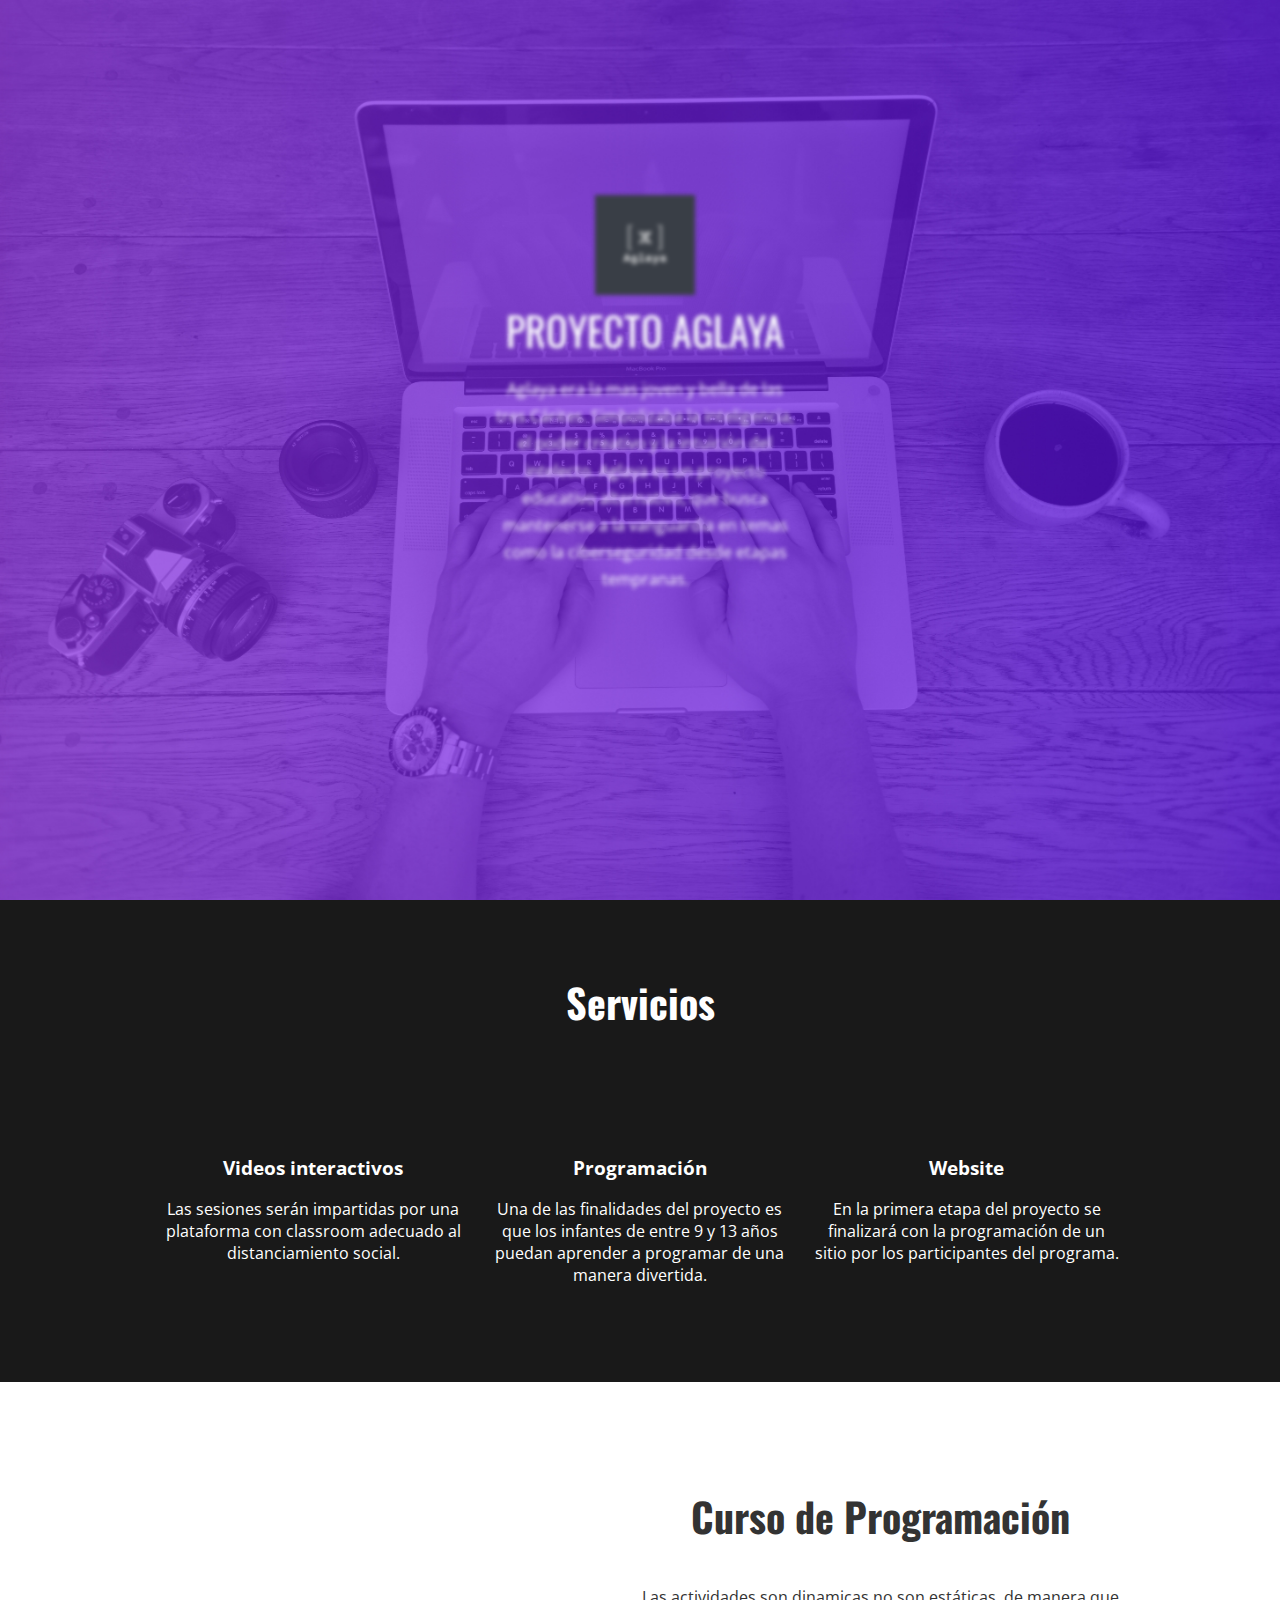
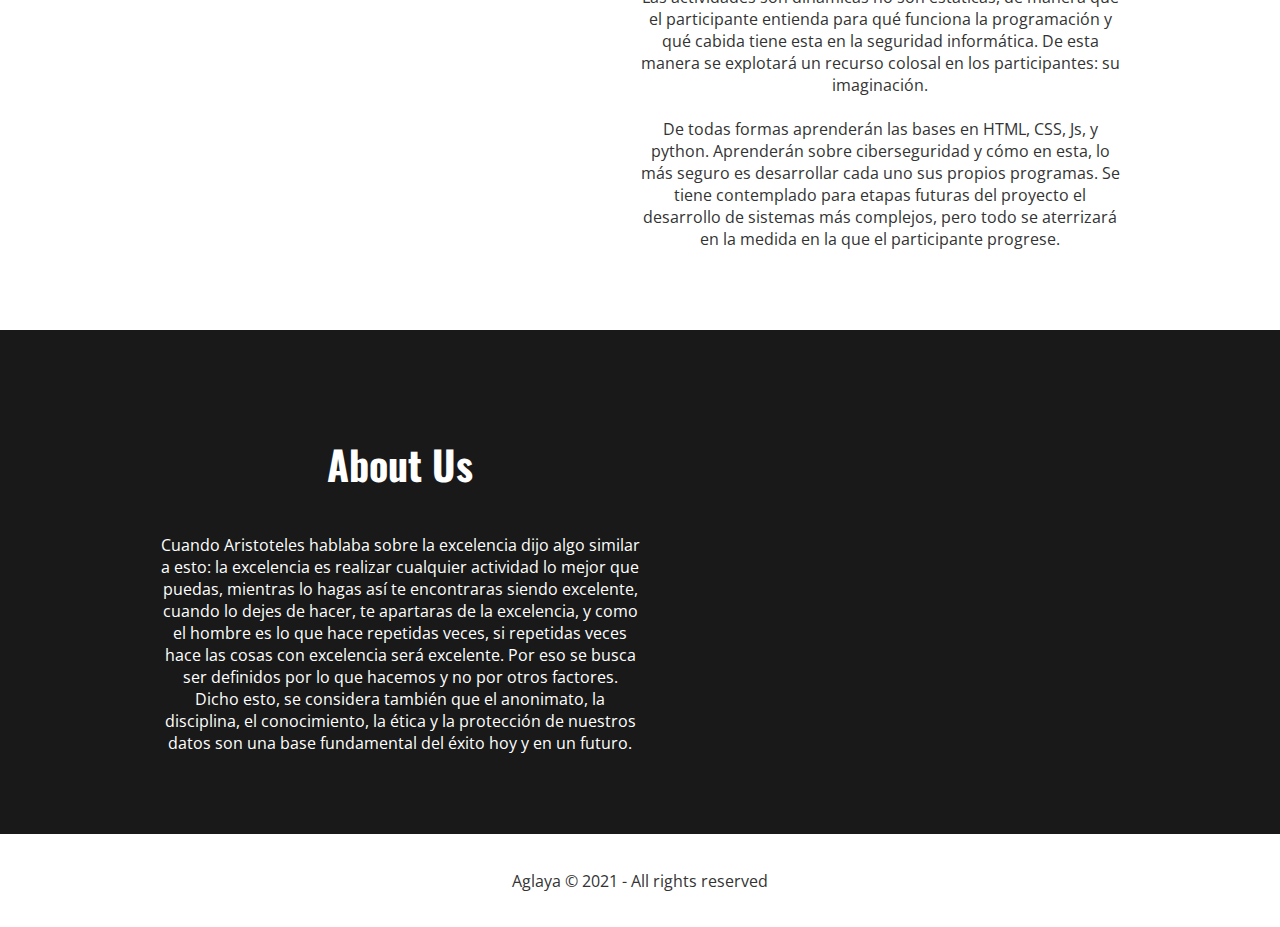
<file: index.html>
<!DOCTYPE html>
<html lang="es">

<head>
    <meta charset="UTF-8">
    <title>Para jacob y lalo</title>
    <meta name="viewport" content="width=device-width, user-scalable=no, initial-scale=1.0, maximum-scale=1.0, minimum-scale=1.0">
    <!-- Google Fonts -->
    <link href="https://fonts.googleapis.com/css?family=Open+Sans" rel="stylesheet">
    <link href="https://fonts.googleapis.com/css?family=Oswald" rel="stylesheet">
    <!-- ANIMATE.CSS -->
    <link rel="stylesheet" href="https://cdn.jsdelivr.net/npm/animate.css@3.5.2/animate.min.css">
    <!-- Font Awesome -->
    <link rel="stylesheet" href="https://use.fontawesome.com/releases/v5.3.1/css/all.css" integrity="sha384-mzrmE5qonljUremFsqc01SB46JvROS7bZs3IO2EmfFsd15uHvIt+Y8vEf7N7fWAU" crossorigin="anonymous">
    <!-- Custom CSS -->
    <link rel="stylesheet" href="css/style.css">
</head>

<body>

    <!-- Header -->
    <header class="header">
        <div class="header-content animated flash">
            <img src="img/logo.png" alt="Ciberseguridad" class="logo">
            <div class="title">
                PROYECTO AGLAYA
            </div>
            <div class="text">
                Aglaya era la mas joven y bella de las tres Cárites. Simbolizaba la inteligencia, el poder creativo y la intuición del intelecto. Aglaya es un proyecto educativo alternativo, que busca mantenerse a la vanguardia en temas como la ciberseguridad desde etapas tempranas.</div>
        </div>
        </div>
        </div>
    </header>

    <!-- Services -->
    <div class="services text-center">
        <h3 class="title">Servicios</h3>
        <div class="container grid-3">
            <div>
                <i class="fab fa-youtube fa-5x"></i>
                <h3>Videos interactivos</h3>
                <div>
                    Las sesiones serán impartidas por una plataforma con classroom adecuado al distanciamiento social.
                </div>
            </div>
            <div>
                <i class="fab fa-blogger fa-5x"></i>
                <h3>Programación</h3>
                <div>
                    Una de las finalidades del proyecto es que los infantes de entre 9 y 13 años puedan aprender a programar de una manera divertida.
                </div>
            </div>
            <div>
                <i class="fab fa-wordpress fa-5x"></i>
                <h3>Website</h3>
                <div>
                    En la primera etapa del proyecto se finalizará con la programación de un sitio por los participantes del programa.
                </div>
            </div>
        </div>
    </div>

    <!-- About -->
    <section class="about bg-light">
        <div class="container text-center">
            <div class="grid-2">
                <div class="center">
                    <i class="fas fa-code fa-10x"></i>
                </div>
                <div>
                    <h3 class="title">Curso de Programación</h3>
                    <p>
                        <span> Las actividades son dinamicas no son estáticas, de manera que el participante entienda para qué funciona la programación y qué cabida tiene esta en la seguridad informática. De esta manera se explotará un recurso colosal en los participantes: su imaginación. <br><br>
                            De todas formas aprenderán las bases en HTML, CSS, Js, y python. Aprenderán sobre ciberseguridad y cómo en esta, lo más seguro es desarrollar cada uno sus propios programas. Se tiene contemplado para etapas futuras del proyecto el desarrollo de sistemas más complejos, pero todo se aterrizará en la medida en la que el participante progrese.</span>
                    </p>
                </div>
            </div>
        </div>
    </section>

    <section>
        <div class="container text-center">
            <div class="grid-2">
                <div>
                    <h3 class="title">About Us</h3>
                    <p>
                        <span>Cuando Aristoteles hablaba sobre la excelencia dijo algo similar a esto: la excelencia es realizar cualquier actividad lo mejor que puedas, mientras lo hagas así te encontraras siendo excelente, cuando lo dejes de hacer, te apartaras de la excelencia, y como el hombre es lo que hace repetidas veces, si repetidas veces hace las cosas con excelencia será excelente. Por eso se busca ser definidos por lo que hacemos y no por otros factores. Dicho esto, se considera también que el anonimato, la disciplina, el conocimiento, la ética y la protección de nuestros datos son una base fundamental del éxito hoy y en un futuro.</span>
                    </p>
                </div>
                <div class="center">
                    <i class="fab fa-node-js fa-10x"></i>
                </div>
            </div>
        </div>
    </section>

    <!-- Footer -->
    <footer class="text-center bg-light">
        <p>Aglaya &copy; 2021 - All rights reserved</p>
    </footer>

</body>

</html>
</file>
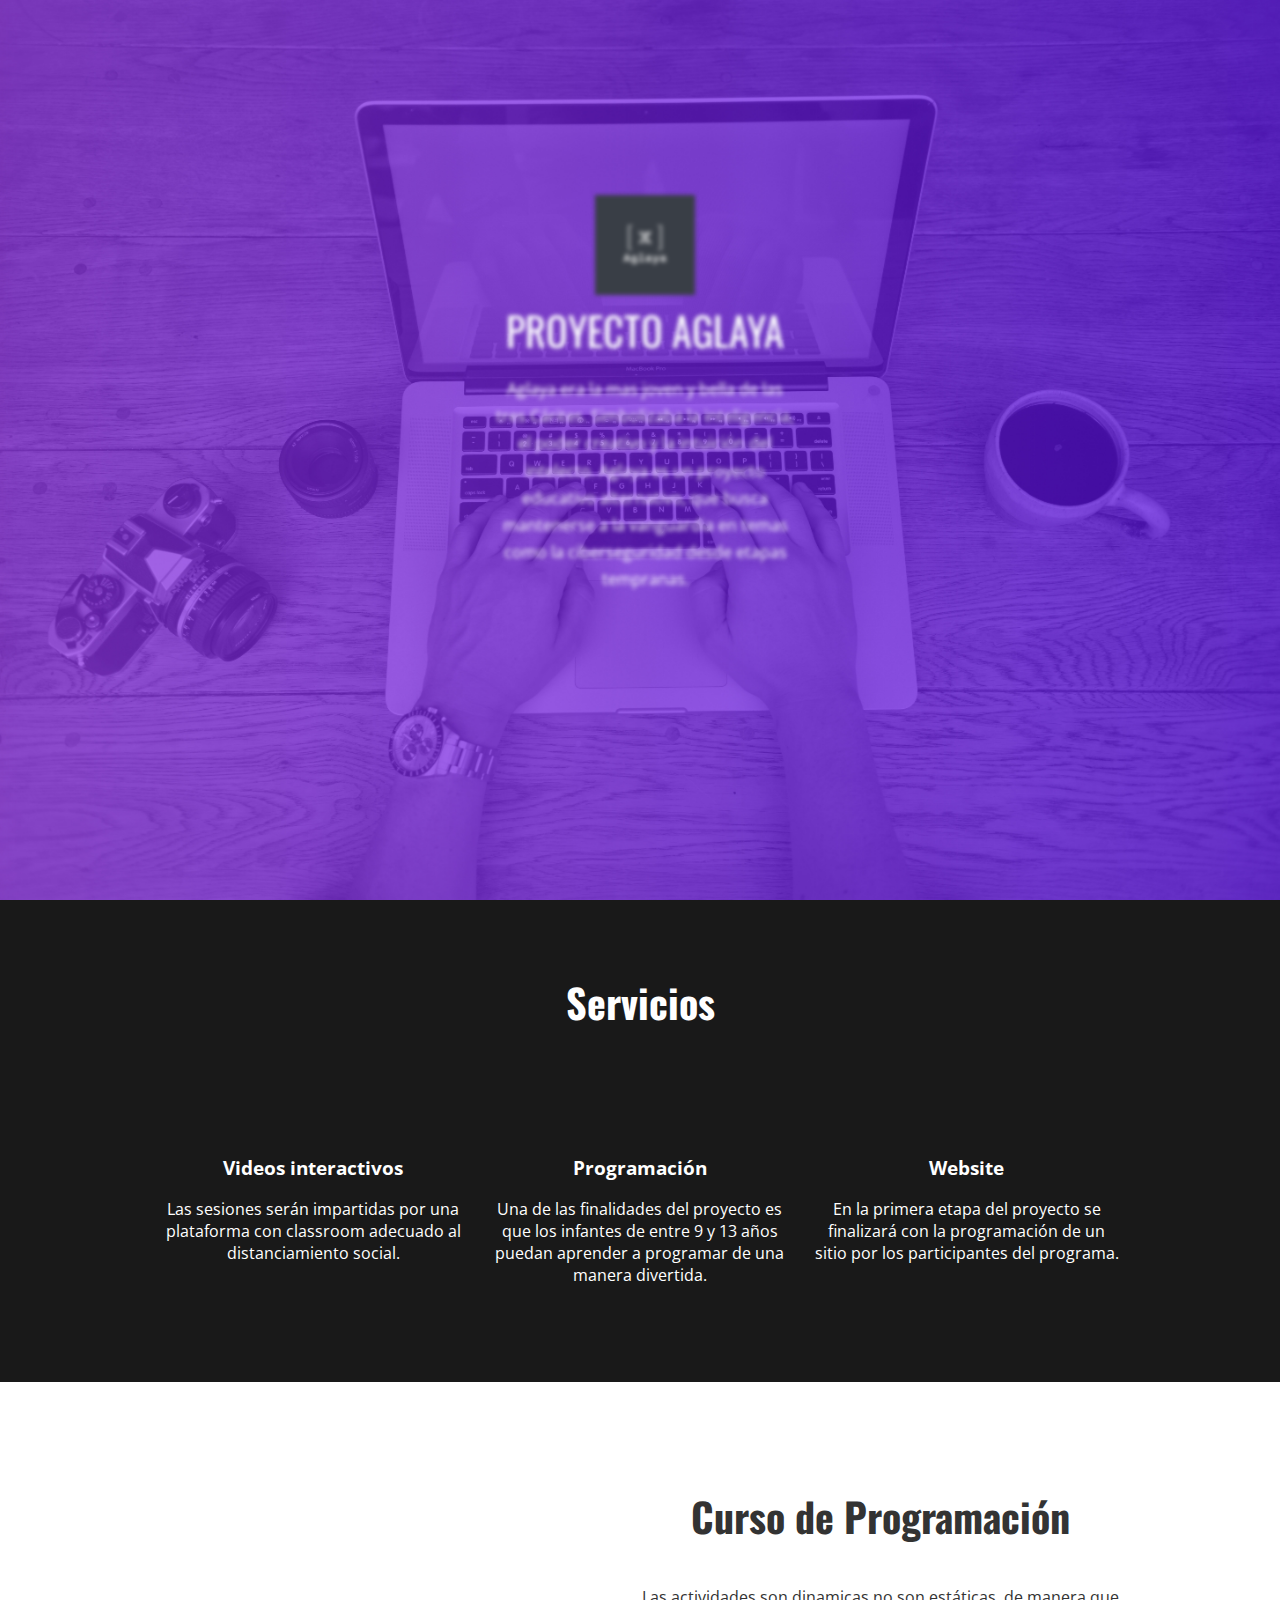
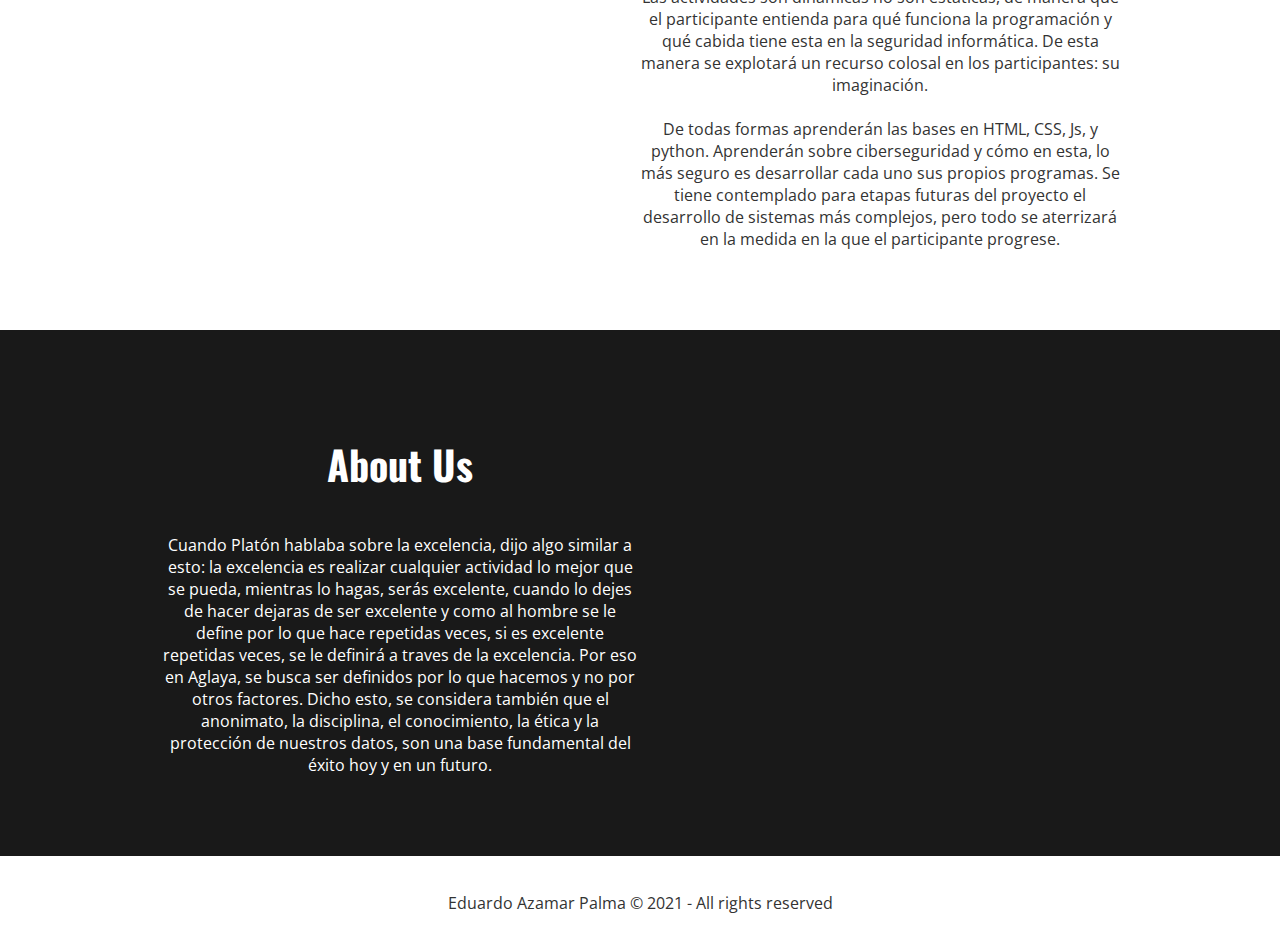
<file: index4.html>
<!DOCTYPE html>
<html lang="es">

<head>
    <meta charset="UTF-8">
    <title>Para jacob y lalo</title>
    <meta name="viewport" content="width=device-width, user-scalable=no, initial-scale=1.0, maximum-scale=1.0, minimum-scale=1.0">
    <!-- Google Fonts -->
    <link href="https://fonts.googleapis.com/css?family=Open+Sans" rel="stylesheet">
    <link href="https://fonts.googleapis.com/css?family=Oswald" rel="stylesheet">
    <!-- ANIMATE.CSS -->
    <link rel="stylesheet" href="https://cdn.jsdelivr.net/npm/animate.css@3.5.2/animate.min.css">
    <!-- Font Awesome -->
    <link rel="stylesheet" href="https://use.fontawesome.com/releases/v5.3.1/css/all.css" integrity="sha384-mzrmE5qonljUremFsqc01SB46JvROS7bZs3IO2EmfFsd15uHvIt+Y8vEf7N7fWAU" crossorigin="anonymous">
    <!-- Custom CSS -->
    <link rel="stylesheet" href="css/style.css">
</head>

<body>

    <!-- Header -->
    <header class="header">
        <div class="header-content animated flash">
            <img src="img/logo.png" alt="Ciberseguridad" class="logo">
            <div class="title">
                PROYECTO AGLAYA
            </div>
            <div class="text">
                Aglaya era la mas joven y bella de las tres Cárites. Simbolizaba la inteligencia, el poder creativo y la intuición del intelecto. Aglaya es un proyecto educativo alternativo, que busca mantenerse a la vanguardia en temas como la ciberseguridad desde etapas tempranas.</div>
        </div>
        </div>
        </div>
    </header>

    <!-- Services -->
    <div class="services text-center">
        <h3 class="title">Servicios</h3>
        <div class="container grid-3">
            <div>
                <i class="fab fa-youtube fa-5x"></i>
                <h3>Videos interactivos</h3>
                <div>
                    Las sesiones serán impartidas por una plataforma con classroom adecuado al distanciamiento social.
                </div>
            </div>
            <div>
                <i class="fab fa-blogger fa-5x"></i>
                <h3>Programación</h3>
                <div>
                    Una de las finalidades del proyecto es que los infantes de entre 9 y 13 años puedan aprender a programar de una manera divertida.
                </div>
            </div>
            <div>
                <i class="fab fa-wordpress fa-5x"></i>
                <h3>Website</h3>
                <div>
                    En la primera etapa del proyecto se finalizará con la programación de un sitio por los participantes del programa.
                </div>
            </div>
        </div>
    </div>

    <!-- About -->
    <section class="about bg-light">
        <div class="container text-center">
            <div class="grid-2">
                <div class="center">
                    <i class="fas fa-code fa-10x"></i>
                </div>
                <div>
                    <h3 class="title">Curso de Programación</h3>
                    <p>
                        <span> Las actividades son dinamicas no son estáticas, de manera que el participante entienda para qué funciona la programación y qué cabida tiene esta en la seguridad informática. De esta manera se explotará un recurso colosal en los participantes: su imaginación. <br><br>
                            De todas formas aprenderán las bases en HTML, CSS, Js, y python. Aprenderán sobre ciberseguridad y cómo en esta, lo más seguro es desarrollar cada uno sus propios programas. Se tiene contemplado para etapas futuras del proyecto el desarrollo de sistemas más complejos, pero todo se aterrizará en la medida en la que el participante progrese.</span>
                    </p>
                </div>
            </div>
        </div>
    </section>

    <section>
        <div class="container text-center">
            <div class="grid-2">
                <div>
                    <h3 class="title">About Us</h3>
                    <p>
                        <span>Cuando Platón hablaba sobre la excelencia, dijo algo similar a esto: la excelencia es realizar cualquier actividad lo mejor que se pueda, mientras lo hagas, serás excelente, cuando lo dejes de hacer dejaras de ser excelente y como al hombre se le define por lo que hace repetidas veces, si es excelente repetidas veces, se le definirá a traves de la excelencia. Por eso en Aglaya, se busca ser definidos por lo que hacemos y no por otros factores. Dicho esto, se considera también que el anonimato, la disciplina, el conocimiento, la ética y la protección de nuestros datos, son una base fundamental del éxito hoy y en un futuro.</span>
                    </p>
                </div>
                <div class="center">
                    <i class="fab fa-node-js fa-10x"></i>
                </div>
            </div>
        </div>
    </section>

    <!-- Footer -->

    <footer class="text-center bg-light">
        <p>Eduardo Azamar Palma &copy; 2021 - All rights reserved</p>
    </footer>

</body>

</html>
</file>
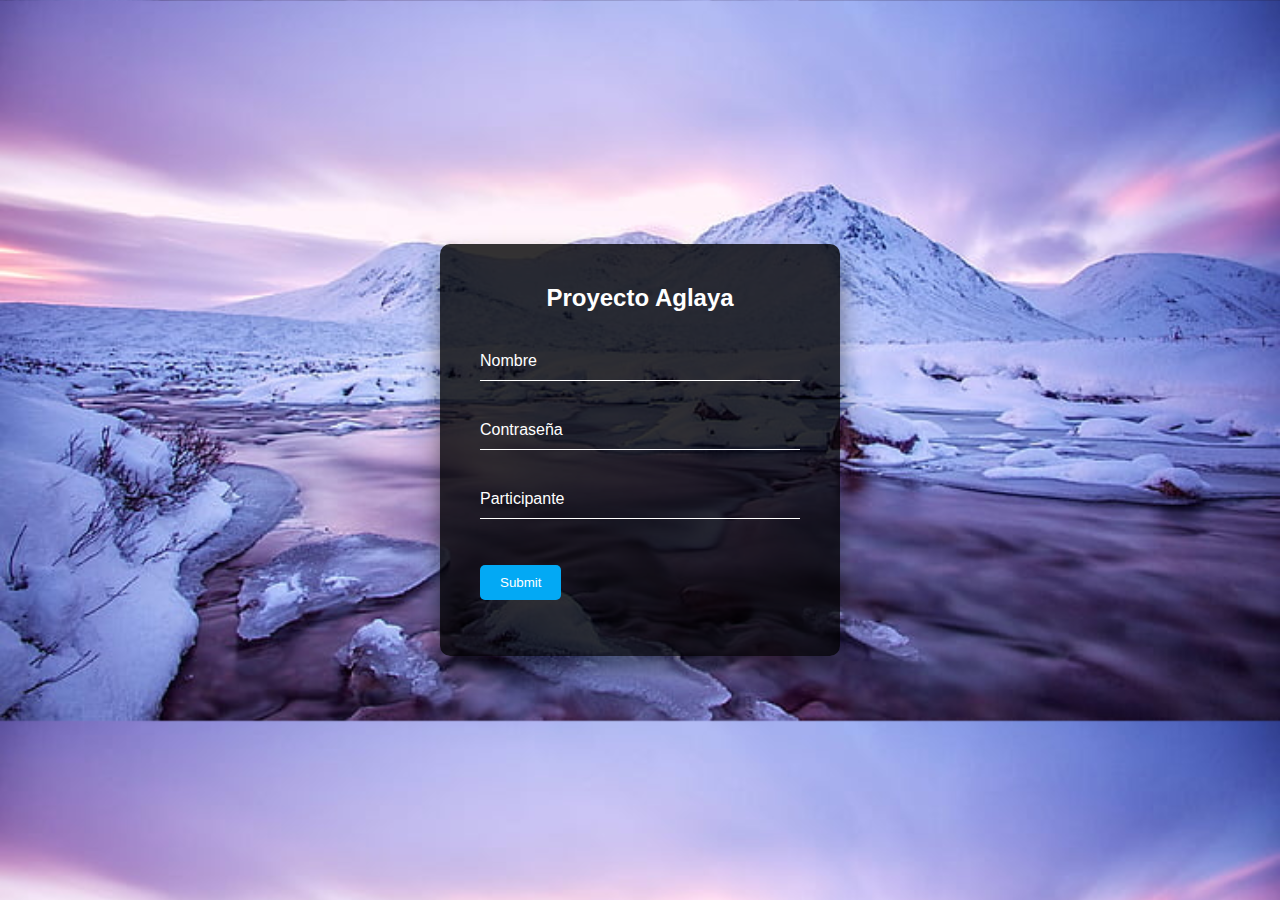
<file: tonteria2.html>
<!DOCTYPE html>
<html lang="en">

<head>
    <meta charset="UTF-8">
    <meta name="viewport" content="width=device-width, initial-scale=1.0">
    <title>usuario y contraseñ></a>
    </title>
    <link rel="stylesheet" href="typo.css">
</head>

<body>
    <div class="box">
        <h2>Proyecto Aglaya</h2>
        <form>
            <div class="inputBox">
                <input type="text" name="" required="">
                <label>Nombre</label>
            </div>
            <div class="inputBox">
                <input type="password" name="" required="">
                <label>Contraseña</label>
            </div>
            <div class="inputBox">
                <input type="text" name="" required="">
                <label>Participante</label>
            </div>
            <p>
                <input type="submit" name="" value="Submit">
            </p>


    </div>
</body>

</html>
</file>
<file: css/style.css>
body {
  background: rgba(0, 0, 0, 0.9);
  margin: 0;
  color: #fff;
  font-family: 'Open Sans', sans-serif;
}

.header::after {
  content: '';
  height: 100vh;
  width: 100%;
  background-image: url('../img/header_bg.jpg');
  background-size: cover;
  background-repeat: no-repeat;
  background-position: center;
  display: block;
  filter: blur(10px);
  -webkit-filter: blur(10px);
  transition: all 1000ms;
}

.header:hover::after {
  filter: blur(0px);
  -webkit-filter: blur(0px);
}

.header:hover .header-content {
  filter: blur(2px);
  -webkit-filter: blur(2px);
}

.header-content {
  position: absolute;
  z-index: 1;
  top: 10%;
  left: 50%;
  margin-top: 105px;
  margin-left: -145px;
  width: 300px;
  height: 350px;
  text-align: center;
  transition: all 1000ms;
}

.header-content .logo {
  height: 100px;
  width: 100px;
}

.title {
  font-family: 'Oswald', sans-serif;
  font-size: 2.5rem;
}

.header-content .text {
  line-height: 1.7;
  margin-top: 1rem;
}

.container {
  max-width: 960px;
  margin: auto;
  overflow: hidden;
  padding: 4rem 1rem;
}

.grid-3 {
  display: grid;
  grid-template-columns: 1fr 1fr 1fr; /* 30px 30px 30px or repeat(3, 1fr)*/
  grid-gap: 20px;
}

.grid-2 {
  display: grid;
  grid-grap: 20px;
  grid-template-columns: repeat(2, 1fr);
}

.text-center {
  text-align: center;
  margin: auto;
}

.bg-light {
  background: #fff;
  color: #333;
}

.bg-dark {
  background: #2f3542;
  color: #f4f4f4;
}

.services {
  padding: 2rem 0;
}

footer {
  padding: 2.2rem;
}

footer p {
  margin: 0;
}

/* RESPONSIVE */
@media (max-width: 560px) {
  .header::after {
    height: 50vh;
  }
  
  .header-content {
    top: 5%;
    margin-top: 5px;
  }

  .header-content .logo {
    height: 140px;
    width: 140px;
  }

  .header-content .text {
    display: none;
  }
  
  .grid-3, .grid-2 {
    grid-template-columns: 1fr;
  }

  .services div {
    padding: 1.4rem 1rem;
  }
}

/* Landscape */
@media(max-height: 500px) {
  .header-content .title, .header-content .text {
    display: none;
  }
  .header-content {
    top: 0;
  }
}
</file>
<file: typo.css>
body {
    margin: 0;
    padding: 0;
    font-family: sans-serif;
    background: url(hielo.jpg);
    background-size: cover;
}

.box {
    position: absolute;
    top: 50%;
    left: 50%;
    transform: translate(-50%, -50%);
    width: 400px;
    padding: 40px;
    background: rgba(0, 0, 0, .8);
    box-sizing: border-box;
    box-shadow: 0 15px 25px rgba(0, 0, 0, .5);
    border-radius: 10px;
}

.box h2 {
    margin: 0 0 30px;
    padding: 0;
    color: #fff;
    text-align: center;
}

.box .inputBox {
    position: relative;
}

.box .inputBox input {
    width: 100%;
    padding: 10px 0;
    font-size: 16px;
    color: #fff;
    letter-spacing: 1px;
    margin-bottom: 30px;
    border: none;
    border-bottom: 1px solid #fff;
    outline: none;
    background: transparent;
}

.box .inputBox label {
    position: absolute;
    top: 0;
    left: 0;
    padding: 10px 0;
    font-size: 16px;
    color: #fff;
    pointer-events: .5s;
}

.box .inputBox input:focus~label,
.box .inputBox input:valid~label {
    top: -18px;
    left: 0;
    color: #03a9f4;
    font-size: 12px;
}

.box input[type="submit"] {
    background: transparent;
    border: none;
    outline: none;
    color: #fff;
    background: #03a9f4;
    padding: 10px 20px;
    cursor: pointer;
    border-radius: 5px;
}
</file>
